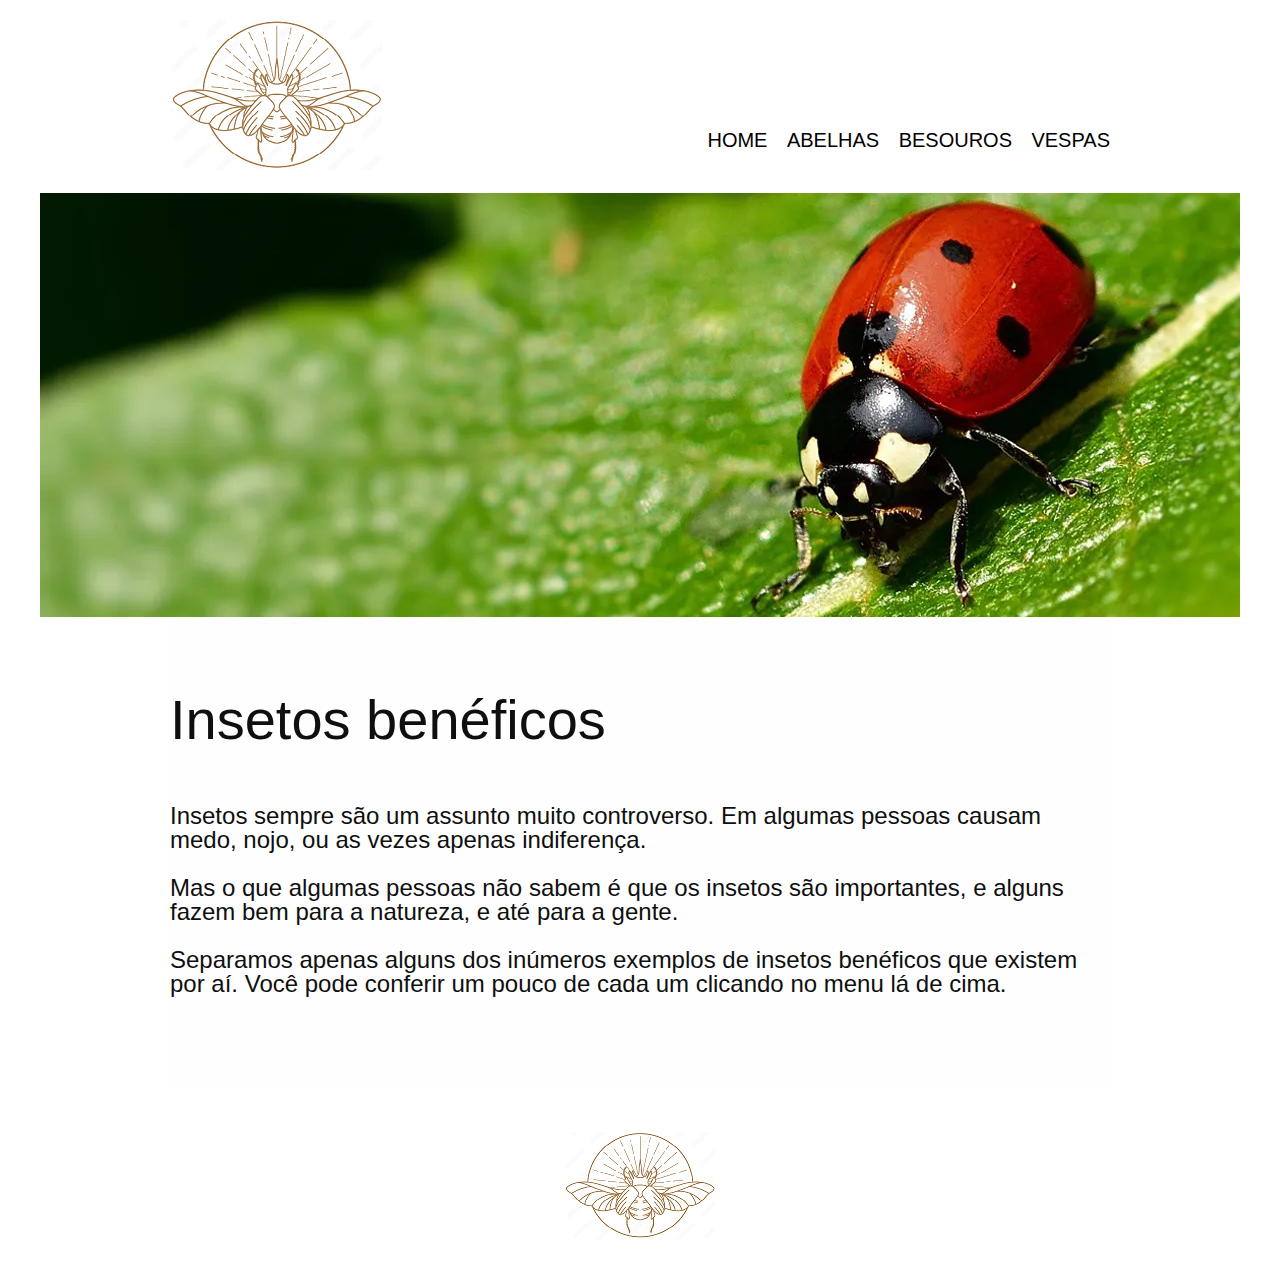
<file: index.html>
<!DOCTYPE html>
<html lang="pt-br">
    <head>
        <meta charset="UTF-8">
        <title>Insetos benéficos</title>
        <link rel="stylesheet" href="reset.css">
        <link rel="stylesheet" href="style.css">
        <link href="https://fonts.googleapis.com/css?family=Montserrat&display=swap" rel="stylesheet">
    </head>

    <body>
        <header>
            <div class="caixa">
                <h1><img src="logo.png"></h1>

                <nav>
                    <ul class="navegacao">
                        <li><a href="index.html">Home</a></li>
                        <li><a href="abelha.html">Abelhas</a></li>
                        <li><a href="besouro.html">Besouros</a></li>
                        <li><a href="vespa.html">Vespas</a></li>
                    </ul>
                </nav>
            </div>
        </header>
        
        <div class="img">
            <img class="banner" src="banner.png">
        </div>

        <main>
            <section class="principal">

                <h2 class="titulo-principal">Insetos benéficos</h2>

                <p>Insetos sempre são um assunto muito controverso. Em algumas pessoas causam medo, nojo, ou as vezes apenas indiferença.</p>

                <p>Mas o que algumas pessoas não sabem é que os insetos são importantes, e alguns fazem bem para a natureza, e até para a gente.</p>

                <p>Separamos apenas alguns dos inúmeros exemplos de insetos benéficos que existem por aí. 
                    Você pode conferir um pouco de cada um clicando no menu lá de cima.</p>
            </section>


        </main>

        <footer>
            <img src="logo_footer.png">
        </footer>

    </body>
</html>
</file>
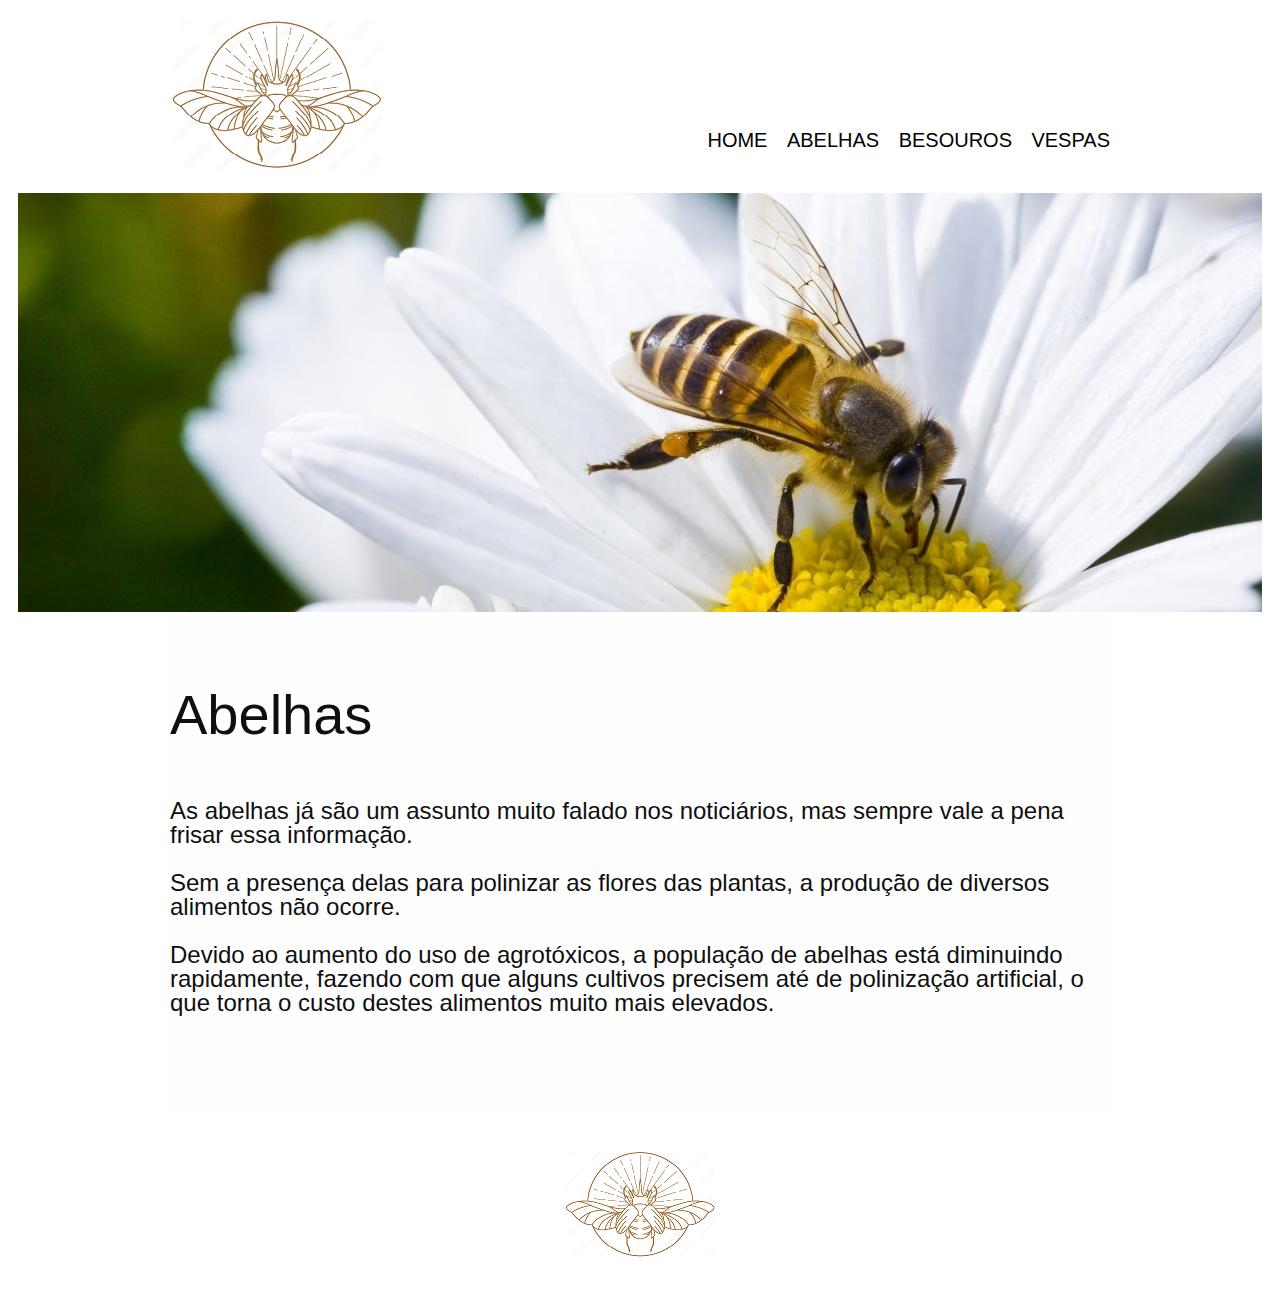
<file: abelha.html>
<!DOCTYPE html>
<html lang="pt-br">
    <head>
        <meta charset="UTF-8">
        <title>Insetos do bem</title>
        <link rel="stylesheet" href="reset.css">
        <link rel="stylesheet" href="style.css">
        <link href="https://fonts.googleapis.com/css?family=Montserrat&display=swap" rel="stylesheet">
    </head>

    <body>
        <header>
            <div class="caixa">
                <h1><img src="logo.png"></h1>

                <nav>
                    <ul class="navegacao">
                        <li><a href="index.html">Home</a></li>
                        <li><a href="abelha.html">Abelhas</a></li>
                        <li><a href="besouro.html">Besouros</a></li>
                        <li><a href="vespa.html">Vespas</a></li>
                    </ul>
                </nav>
            </div>
        </header>

        <div class="img">
            <img class="banner" src="abelha.jpg">
        </div>

        <main>
            <section class="principal">

                <h2 class="titulo-principal">Abelhas</h2>

                <p>As abelhas já são um assunto muito falado nos noticiários, mas sempre vale a pena frisar essa informação.</p>

                <p>Sem a presença delas para polinizar as flores das plantas, a produção de diversos alimentos não ocorre.</p>

                <p>Devido ao aumento do uso de agrotóxicos, a população de abelhas está diminuindo rapidamente, fazendo com que alguns cultivos precisem até de polinização artificial, o que torna o custo destes alimentos muito mais elevados.</p>
            </section>


        </main>

        <footer>
            <img src="logo_footer.png">
        </footer>

    </body>
</html>
</file>
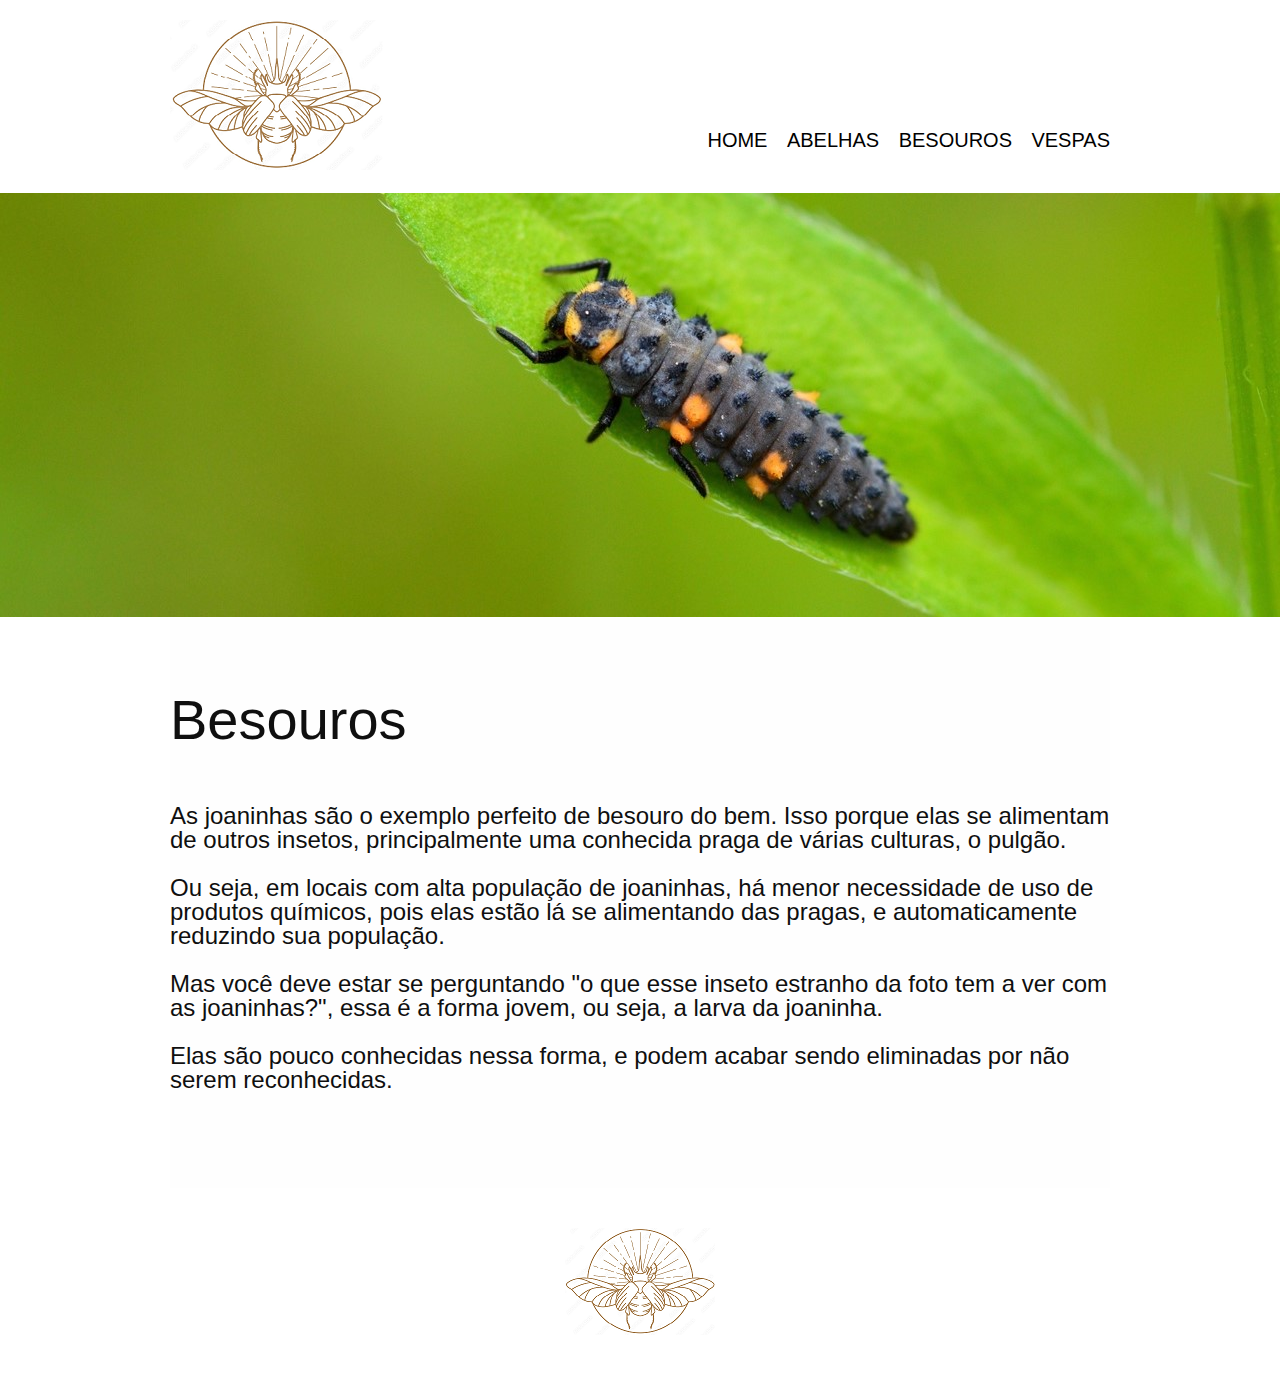
<file: besouro.html>
<!DOCTYPE html>
<html lang="pt-br">
    <head>
        <meta charset="UTF-8">
        <title>Insetos do bem</title>
        <link rel="stylesheet" href="reset.css">
        <link rel="stylesheet" href="style.css">
        <link href="https://fonts.googleapis.com/css?family=Montserrat&display=swap" rel="stylesheet">
    </head>

    <body>
        <header>
            <div class="caixa">
                <h1><img src="logo.png"></h1>

                <nav>
                    <ul class="navegacao">
                        <li><a href="index.html">Home</a></li>
                        <li><a href="abelha.html">Abelhas</a></li>
                        <li><a href="besouro.html">Besouros</a></li>
                        <li><a href="vespa.html">Vespas</a></li>
                    </ul>
                </nav>
            </div>
        </header>

        <div class="img">
        <img class="banner" src="joaninha.jpg">
        </div>

        <main>
            <section class="principal">

                <h2 class="titulo-principal">Besouros</h2>

                <p>As joaninhas são o exemplo perfeito de besouro do bem. Isso porque elas se alimentam de outros insetos, principalmente uma conhecida praga de várias culturas, o pulgão.</p>

                <p>Ou seja, em locais com alta população de joaninhas, há menor necessidade de uso de produtos químicos, pois elas estão lá se alimentando das pragas, e automaticamente reduzindo sua população.</p>

                <p>Mas você deve estar se perguntando "o que esse inseto estranho da foto tem a ver com as joaninhas?", essa é a forma jovem, ou seja, a larva da joaninha.</p>

                <p>Elas são pouco conhecidas nessa forma, e podem acabar sendo eliminadas por não serem reconhecidas.</p>
            </section>


        </main>

        <footer>
            <img src="logo_footer.png">
        </footer>

    </body>
</html>
</file>
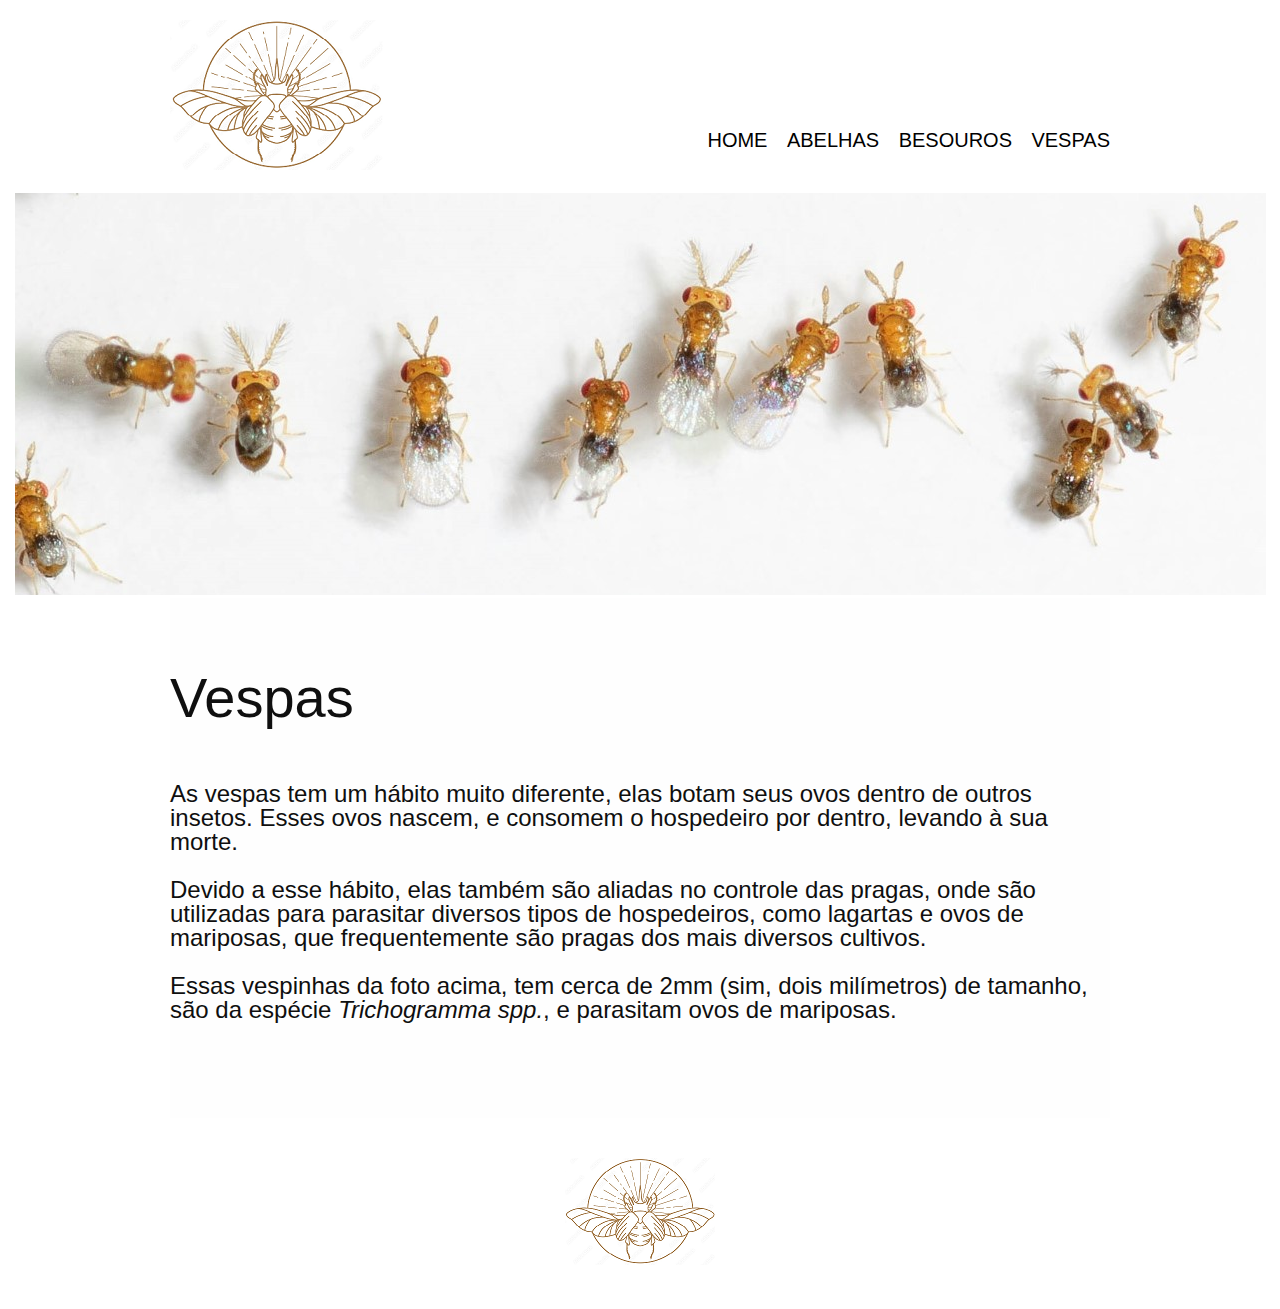
<file: vespa.html>
<!DOCTYPE html>
<html lang="pt-br">
    <head>
        <meta charset="UTF-8">
        <title>Insetos do bem</title>
        <link rel="stylesheet" href="reset.css">
        <link rel="stylesheet" href="style.css">
        <link href="https://fonts.googleapis.com/css?family=Montserrat&display=swap" rel="stylesheet">
    </head>

    <body>
        <header>
            <div class="caixa">
                <h1><img src="logo.png"></h1>

                <nav>
                    <ul class="navegacao">
                        <li><a href="index.html">Home</a></li>
                        <li><a href="abelha.html">Abelhas</a></li>
                        <li><a href="besouro.html">Besouros</a></li>
                        <li><a href="vespa.html">Vespas</a></li>
                    </ul>
                </nav>
            </div>
        </header>

        <div class="img">
            <img class="banner" src="vespa.jpg">
        </div>

        <main>
            <section class="principal">

                <h2 class="titulo-principal">Vespas</h2>
              
                <p>As vespas tem um hábito muito diferente, elas botam seus ovos dentro de outros insetos. Esses ovos nascem, e consomem o hospedeiro por dentro, levando à sua morte.</p>

                <p>Devido a esse hábito, elas também são aliadas no controle das pragas, onde são utilizadas para parasitar diversos tipos de hospedeiros, como lagartas e ovos de mariposas, que frequentemente são pragas dos mais diversos cultivos.</p>

                <p>Essas vespinhas da foto acima, tem cerca de 2mm (sim, dois milímetros) de tamanho, são da espécie <em>Trichogramma spp.</em>, e parasitam ovos de mariposas.</p>
            </section>


        </main>

        <footer>
            <img src="logo_footer.png">
        </footer>

    </body>
</html>
</file>
<file: style.css>
header {
	padding: 20px 0;
}

body {
	font-family: 'Poppins', sans-serif;
}

.caixa {
	position: relative;
	width: 940px;
	margin: 0 auto;
}

nav {
	position: absolute;
	top: 110px;
	right: 0;
}

nav li {
	display: inline;
	margin: 0 0 0 15px;
}

nav a {
	text-transform: uppercase;
	color: #000000;
	font-size: 20px;
	text-decoration: none;
}

footer {
	text-align: center;
	padding: 40px 0;
}

/* css da página inicial */

.img {
text-align: center;
}

.titulo-principal {
	text-align: left;
	font-size: 42pt;
	margin: 0 0 1em;
	clear: left;
	color:#0f0f0f;
}

.principal {
	padding: 3em 0;
	background: #FEFEFE;
	width: 940px;
	margin: 0 auto;
	font-size: 18pt;
}

.principal p {
	margin: 0 0 1em;
	color:#0f0f0f;
}

.principal em {
	font-style: italic;
}
</file>
